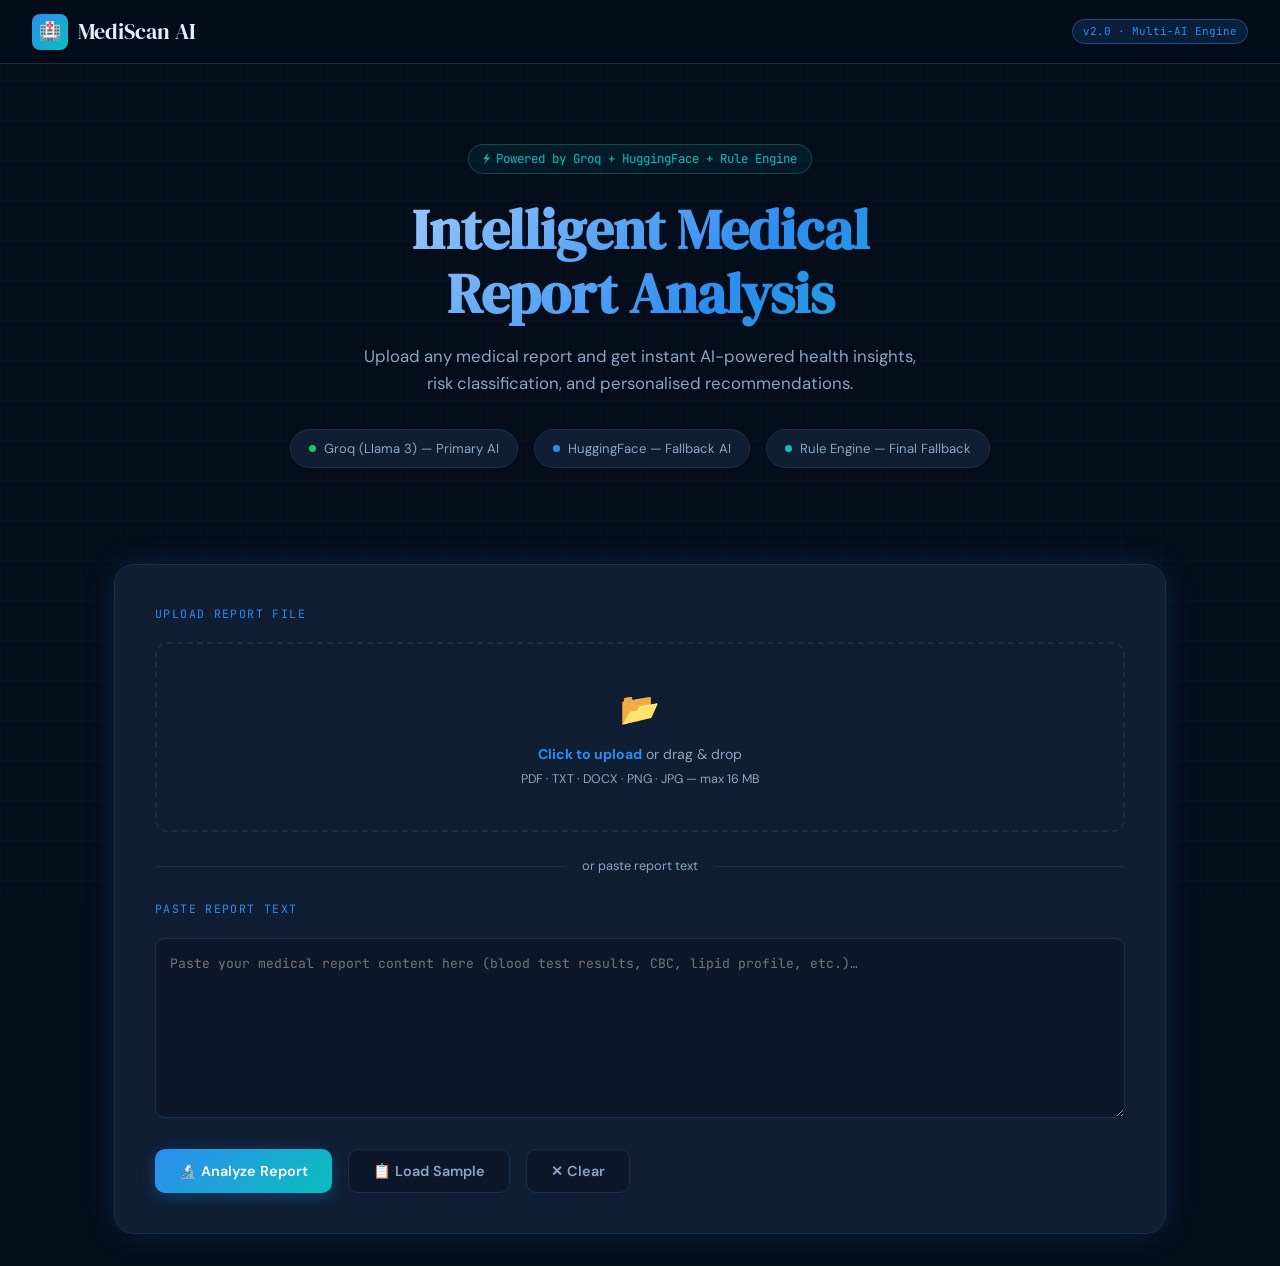
<file: templates/index.html>
<!doctype html>
<html lang="en">
  <head>
    <meta charset="UTF-8" />
    <meta name="viewport" content="width=device-width, initial-scale=1.0" />
    <title>MediScan AI — Intelligent Medical Report Analysis</title>
    <link rel="preconnect" href="https://fonts.googleapis.com" />
    <link
      href="https://fonts.googleapis.com/css2?family=DM+Serif+Display:ital@0;1&family=DM+Sans:wght@300;400;500;600;700&family=JetBrains+Mono:wght@400;500&display=swap"
      rel="stylesheet"
    />
    <style>
      /* ── Reset & Variables ─────────────────────────────────────────── */
      *,
      *::before,
      *::after {
        box-sizing: border-box;
        margin: 0;
        padding: 0;
      }
      :root {
        --bg: #050d1a;
        --surface: #0c1829;
        --card: #0f1e33;
        --border: #1a2e4a;
        --blue: #2d8cf0;
        --blue-dim: #1a4f8a;
        --teal: #0abfbc;
        --green: #22c55e;
        --amber: #f59e0b;
        --red: #ef4444;
        --text: #e2eeff;
        --muted: #8ba4c2;
        --font-body: "DM Sans", sans-serif;
        --font-head: "DM Serif Display", serif;
        --font-mono: "JetBrains Mono", monospace;
        --radius: 12px;
        --glow-blue: 0 0 30px rgba(45, 140, 240, 0.18);
      }

      html {
        scroll-behavior: smooth;
      }
      body {
        font-family: var(--font-body);
        background: var(--bg);
        color: var(--text);
        min-height: 100vh;
        line-height: 1.6;
        overflow-x: hidden;
      }

      /* ── Animated grid background ──────────────────────────────────── */
      body::before {
        content: "";
        position: fixed;
        inset: 0;
        background-image:
          linear-gradient(rgba(45, 140, 240, 0.04) 1px, transparent 1px),
          linear-gradient(90deg, rgba(45, 140, 240, 0.04) 1px, transparent 1px);
        background-size: 40px 40px;
        pointer-events: none;
        z-index: 0;
      }

      /* ── Nav ────────────────────────────────────────────────────────── */
      nav {
        position: sticky;
        top: 0;
        z-index: 100;
        display: flex;
        align-items: center;
        justify-content: space-between;
        padding: 0 2rem;
        height: 64px;
        background: rgba(5, 13, 26, 0.85);
        backdrop-filter: blur(16px);
        border-bottom: 1px solid var(--border);
      }
      .logo {
        display: flex;
        align-items: center;
        gap: 10px;
        font-family: var(--font-head);
        font-size: 1.4rem;
        color: var(--text);
      }
      .logo-icon {
        width: 36px;
        height: 36px;
        background: linear-gradient(135deg, var(--blue), var(--teal));
        border-radius: 8px;
        display: flex;
        align-items: center;
        justify-content: center;
        font-size: 1.1rem;
      }
      .nav-badge {
        font-family: var(--font-mono);
        font-size: 0.68rem;
        background: rgba(45, 140, 240, 0.15);
        color: var(--blue);
        border: 1px solid var(--blue-dim);
        border-radius: 20px;
        padding: 3px 10px;
      }

      /* ── Layout ─────────────────────────────────────────────────────── */
      .container {
        max-width: 1100px;
        margin: 0 auto;
        padding: 0 1.5rem;
        position: relative;
        z-index: 1;
      }

      /* ── Hero ───────────────────────────────────────────────────────── */
      .hero {
        text-align: center;
        padding: 5rem 1rem 3rem;
      }
      .hero-tag {
        display: inline-flex;
        align-items: center;
        gap: 6px;
        font-size: 0.78rem;
        font-family: var(--font-mono);
        color: var(--teal);
        border: 1px solid rgba(10, 191, 188, 0.3);
        background: rgba(10, 191, 188, 0.08);
        border-radius: 20px;
        padding: 4px 14px;
        margin-bottom: 1.5rem;
      }
      .hero h1 {
        font-family: var(--font-head);
        font-size: clamp(2.2rem, 5vw, 3.5rem);
        line-height: 1.15;
        margin-bottom: 1rem;
        background: linear-gradient(
          135deg,
          #e2eeff 0%,
          var(--blue) 60%,
          var(--teal) 100%
        );
        -webkit-background-clip: text;
        -webkit-text-fill-color: transparent;
      }
      .hero p {
        color: var(--muted);
        font-size: 1.05rem;
        max-width: 580px;
        margin: 0 auto 2rem;
      }

      /* ── Stat pills ─────────────────────────────────────────────────── */
      .stats {
        display: flex;
        justify-content: center;
        gap: 1rem;
        flex-wrap: wrap;
        margin-bottom: 3rem;
      }
      .stat-pill {
        display: flex;
        align-items: center;
        gap: 8px;
        background: var(--card);
        border: 1px solid var(--border);
        border-radius: 30px;
        padding: 8px 18px;
        font-size: 0.82rem;
        color: var(--muted);
      }
      .stat-pill .dot {
        width: 7px;
        height: 7px;
        border-radius: 50%;
      }

      /* ── Form Card ──────────────────────────────────────────────────── */
      .form-card {
        background: var(--card);
        border: 1px solid var(--border);
        border-radius: 20px;
        padding: 2.5rem;
        box-shadow: var(--glow-blue);
        margin-bottom: 2rem;
      }
      .section-label {
        font-size: 0.72rem;
        letter-spacing: 0.12em;
        text-transform: uppercase;
        color: var(--blue);
        font-family: var(--font-mono);
        margin-bottom: 1.2rem;
      }
      .form-grid {
        display: grid;
        grid-template-columns: 1fr 1fr 1fr;
        gap: 1rem;
        margin-bottom: 1.5rem;
      }
      @media (max-width: 600px) {
        .form-grid {
          grid-template-columns: 1fr;
        }
      }

      .field label {
        display: block;
        font-size: 0.78rem;
        color: var(--muted);
        margin-bottom: 6px;
        font-weight: 500;
      }
      .field input,
      .field select {
        width: 100%;
        background: var(--surface);
        border: 1px solid var(--border);
        border-radius: 8px;
        padding: 10px 14px;
        font-size: 0.9rem;
        color: var(--text);
        font-family: var(--font-body);
        transition:
          border-color 0.2s,
          box-shadow 0.2s;
        outline: none;
      }
      .field input:focus,
      .field select:focus {
        border-color: var(--blue);
        box-shadow: 0 0 0 3px rgba(45, 140, 240, 0.15);
      }
      .field select option {
        background: var(--surface);
      }

      /* ── Divider ────────────────────────────────────────────────────── */
      .or-divider {
        display: flex;
        align-items: center;
        gap: 1rem;
        color: var(--muted);
        font-size: 0.8rem;
        margin: 1.5rem 0;
      }
      .or-divider::before,
      .or-divider::after {
        content: "";
        flex: 1;
        height: 1px;
        background: var(--border);
      }

      /* ── Drop Zone ──────────────────────────────────────────────────── */
      .drop-zone {
        border: 2px dashed var(--border);
        border-radius: 12px;
        padding: 2.5rem;
        text-align: center;
        cursor: pointer;
        transition: all 0.25s;
        position: relative;
      }
      .drop-zone:hover,
      .drop-zone.drag-over {
        border-color: var(--blue);
        background: rgba(45, 140, 240, 0.05);
      }
      .drop-zone input[type="file"] {
        position: absolute;
        inset: 0;
        opacity: 0;
        cursor: pointer;
        width: 100%;
        height: 100%;
      }
      .drop-icon {
        font-size: 2rem;
        margin-bottom: 0.5rem;
      }
      .drop-zone p {
        color: var(--muted);
        font-size: 0.88rem;
      }
      .drop-zone strong {
        color: var(--blue);
      }

      /* ── Text Area ──────────────────────────────────────────────────── */
      textarea {
        width: 100%;
        min-height: 180px;
        background: var(--surface);
        border: 1px solid var(--border);
        border-radius: 10px;
        padding: 14px;
        font-family: var(--font-mono);
        font-size: 0.82rem;
        color: var(--text);
        resize: vertical;
        transition: border-color 0.2s;
        outline: none;
        line-height: 1.6;
      }
      textarea:focus {
        border-color: var(--blue);
        box-shadow: 0 0 0 3px rgba(45, 140, 240, 0.12);
      }

      /* ── Buttons ────────────────────────────────────────────────────── */
      .btn-row {
        display: flex;
        gap: 1rem;
        margin-top: 1.5rem;
        flex-wrap: wrap;
      }
      .btn {
        display: inline-flex;
        align-items: center;
        gap: 8px;
        padding: 12px 24px;
        border-radius: 10px;
        font-size: 0.9rem;
        font-weight: 600;
        cursor: pointer;
        border: none;
        transition: all 0.2s;
        font-family: var(--font-body);
        text-decoration: none;
      }
      .btn-primary {
        background: linear-gradient(135deg, var(--blue), var(--teal));
        color: #fff;
        box-shadow: 0 4px 15px rgba(45, 140, 240, 0.3);
      }
      .btn-primary:hover {
        transform: translateY(-2px);
        box-shadow: 0 6px 25px rgba(45, 140, 240, 0.4);
      }
      .btn-secondary {
        background: var(--surface);
        color: var(--muted);
        border: 1px solid var(--border);
      }
      .btn-secondary:hover {
        border-color: var(--blue);
        color: var(--blue);
      }
      .btn:disabled {
        opacity: 0.5;
        cursor: not-allowed;
        transform: none !important;
      }

      /* ── Loading ─────────────────────────────────────────────────────── */
      .loading-overlay {
        display: none;
        position: fixed;
        inset: 0;
        z-index: 999;
        background: rgba(5, 13, 26, 0.92);
        backdrop-filter: blur(8px);
        align-items: center;
        justify-content: center;
        flex-direction: column;
        gap: 1.5rem;
      }
      .loading-overlay.active {
        display: flex;
      }
      .pulse-ring {
        width: 80px;
        height: 80px;
        border: 3px solid transparent;
        border-top-color: var(--blue);
        border-right-color: var(--teal);
        border-radius: 50%;
        animation: spin 1s linear infinite;
      }
      @keyframes spin {
        to {
          transform: rotate(360deg);
        }
      }
      .loading-text {
        font-family: var(--font-mono);
        color: var(--blue);
        font-size: 0.9rem;
      }

      /* ── Results ─────────────────────────────────────────────────────── */
      #results {
        display: none;
      }
      #results.visible {
        display: block;
        animation: fadeUp 0.4s ease;
      }
      @keyframes fadeUp {
        from {
          opacity: 0;
          transform: translateY(20px);
        }
        to {
          opacity: 1;
          transform: none;
        }
      }

      .results-header {
        display: flex;
        justify-content: space-between;
        align-items: center;
        flex-wrap: wrap;
        gap: 1rem;
        margin-bottom: 2rem;
      }
      .results-title {
        font-family: var(--font-head);
        font-size: 1.6rem;
      }

      /* ── Risk badge ─────────────────────────────────────────────────── */
      .risk-badge {
        display: inline-flex;
        align-items: center;
        gap: 8px;
        padding: 10px 22px;
        border-radius: 50px;
        font-weight: 700;
        font-size: 1rem;
      }
      .risk-normal {
        background: rgba(34, 197, 94, 0.15);
        color: var(--green);
        border: 1.5px solid var(--green);
      }
      .risk-attention {
        background: rgba(245, 158, 11, 0.15);
        color: var(--amber);
        border: 1.5px solid var(--amber);
      }
      .risk-critical {
        background: rgba(239, 68, 68, 0.15);
        color: var(--red);
        border: 1.5px solid var(--red);
      }

      /* ── Summary card ───────────────────────────────────────────────── */
      .summary-card {
        background: var(--card);
        border: 1px solid var(--border);
        border-radius: var(--radius);
        padding: 1.5rem;
        margin-bottom: 1.5rem;
      }
      .summary-card h3 {
        font-family: var(--font-head);
        font-size: 1.1rem;
        margin-bottom: 0.6rem;
        color: var(--blue);
      }

      /* ── Score ring ─────────────────────────────────────────────────── */
      .score-row {
        display: flex;
        align-items: center;
        gap: 1.5rem;
        flex-wrap: wrap;
      }
      .score-ring-wrap {
        position: relative;
        width: 90px;
        height: 90px;
        flex-shrink: 0;
      }
      .score-ring-wrap svg {
        transform: rotate(-90deg);
      }
      .score-value {
        position: absolute;
        inset: 0;
        display: flex;
        align-items: center;
        justify-content: center;
        font-family: var(--font-mono);
        font-size: 1.3rem;
        font-weight: 700;
      }

      /* ── Alerts ─────────────────────────────────────────────────────── */
      .alert-box {
        background: rgba(239, 68, 68, 0.08);
        border: 1px solid rgba(239, 68, 68, 0.3);
        border-radius: var(--radius);
        padding: 1rem 1.2rem;
        margin-bottom: 1.5rem;
      }
      .alert-box h3 {
        color: var(--red);
        margin-bottom: 0.5rem;
        font-size: 0.95rem;
      }
      .alert-item {
        display: flex;
        align-items: flex-start;
        gap: 8px;
        font-size: 0.88rem;
        color: #fca5a5;
        padding: 3px 0;
      }

      /* ── Parameters table ───────────────────────────────────────────── */
      .table-wrap {
        overflow-x: auto;
        margin-bottom: 1.5rem;
      }
      table {
        width: 100%;
        border-collapse: collapse;
        font-size: 0.85rem;
      }
      thead tr {
        background: var(--surface);
      }
      th {
        padding: 10px 14px;
        text-align: left;
        font-size: 0.72rem;
        letter-spacing: 0.1em;
        text-transform: uppercase;
        color: var(--muted);
        font-family: var(--font-mono);
        border-bottom: 1px solid var(--border);
      }
      td {
        padding: 10px 14px;
        border-bottom: 1px solid var(--border);
        vertical-align: top;
      }
      tr:last-child td {
        border-bottom: none;
      }
      tr:hover td {
        background: rgba(45, 140, 240, 0.04);
      }

      .status-badge {
        display: inline-block;
        font-size: 0.72rem;
        font-weight: 600;
        padding: 2px 9px;
        border-radius: 20px;
        font-family: var(--font-mono);
      }
      .status-normal {
        background: rgba(34, 197, 94, 0.15);
        color: var(--green);
      }
      .status-low {
        background: rgba(245, 158, 11, 0.15);
        color: var(--amber);
      }
      .status-high {
        background: rgba(245, 158, 11, 0.15);
        color: var(--amber);
      }
      .status-critical {
        background: rgba(239, 68, 68, 0.15);
        color: var(--red);
      }

      /* ── Conditions ─────────────────────────────────────────────────── */
      .conditions-grid {
        display: grid;
        grid-template-columns: repeat(auto-fill, minmax(280px, 1fr));
        gap: 1rem;
        margin-bottom: 1.5rem;
      }
      .condition-card {
        background: var(--card);
        border: 1px solid var(--border);
        border-radius: var(--radius);
        padding: 1rem;
      }
      .condition-name {
        font-weight: 600;
        margin-bottom: 4px;
      }
      .condition-evidence {
        font-size: 0.8rem;
        color: var(--muted);
      }
      .conf-high {
        color: var(--red);
      }
      .conf-moderate {
        color: var(--amber);
      }
      .conf-low {
        color: var(--green);
      }

      /* ── Recommendations ────────────────────────────────────────────── */
      .rec-list {
        display: flex;
        flex-direction: column;
        gap: 0.7rem;
        margin-bottom: 1.5rem;
      }
      .rec-item {
        display: flex;
        align-items: flex-start;
        gap: 12px;
        background: var(--card);
        border: 1px solid var(--border);
        border-radius: 10px;
        padding: 0.9rem 1rem;
      }
      .rec-priority {
        font-size: 0.68rem;
        font-weight: 700;
        font-family: var(--font-mono);
        padding: 3px 8px;
        border-radius: 4px;
        flex-shrink: 0;
        text-transform: uppercase;
        margin-top: 2px;
      }
      .pri-urgent {
        background: rgba(239, 68, 68, 0.2);
        color: var(--red);
      }
      .pri-high {
        background: rgba(245, 158, 11, 0.2);
        color: var(--amber);
      }
      .pri-medium {
        background: rgba(10, 191, 188, 0.2);
        color: var(--teal);
      }
      .pri-low {
        background: rgba(34, 197, 94, 0.15);
        color: var(--green);
      }
      .rec-text {
        font-size: 0.88rem;
        color: var(--text);
      }

      /* ── Lifestyle pills ────────────────────────────────────────────── */
      .lifestyle-grid {
        display: flex;
        flex-wrap: wrap;
        gap: 0.6rem;
        margin-bottom: 1.5rem;
      }
      .lifestyle-pill {
        background: rgba(45, 140, 240, 0.08);
        border: 1px solid rgba(45, 140, 240, 0.2);
        border-radius: 20px;
        padding: 6px 14px;
        font-size: 0.82rem;
        color: var(--text);
      }

      /* ── Provider badge ─────────────────────────────────────────────── */
      .provider-badge {
        display: inline-flex;
        align-items: center;
        gap: 6px;
        font-size: 0.75rem;
        font-family: var(--font-mono);
        color: var(--teal);
        border: 1px solid rgba(10, 191, 188, 0.3);
        background: rgba(10, 191, 188, 0.08);
        border-radius: 20px;
        padding: 4px 12px;
      }

      /* ── Disclaimer ─────────────────────────────────────────────────── */
      .disclaimer {
        background: rgba(245, 158, 11, 0.07);
        border: 1px solid rgba(245, 158, 11, 0.25);
        border-radius: var(--radius);
        padding: 1rem 1.2rem;
        font-size: 0.8rem;
        color: var(--muted);
        display: flex;
        gap: 10px;
        align-items: flex-start;
        margin-top: 1.5rem;
      }

      /* ── File chip ──────────────────────────────────────────────────── */
      .file-chip {
        display: inline-flex;
        align-items: center;
        gap: 8px;
        background: rgba(45, 140, 240, 0.12);
        border: 1px solid rgba(45, 140, 240, 0.3);
        border-radius: 20px;
        padding: 4px 14px;
        font-size: 0.8rem;
        color: var(--blue);
        margin-top: 8px;
        cursor: pointer;
      }
      .file-chip .remove {
        cursor: pointer;
        color: var(--muted);
        margin-left: 4px;
      }
      .file-chip .remove:hover {
        color: var(--red);
      }

      /* ── Section heading helper ─────────────────────────────────────── */
      .section-head {
        font-family: var(--font-head);
        font-size: 1.15rem;
        color: var(--blue);
        margin-bottom: 1rem;
        display: flex;
        align-items: center;
        gap: 8px;
      }
      .section-head::after {
        content: "";
        flex: 1;
        height: 1px;
        background: var(--border);
      }
    </style>
  </head>
  <body>
    <!-- Nav -->
    <nav>
      <div class="logo">
        <div class="logo-icon">🏥</div>
        MediScan AI
      </div>
      <span class="nav-badge">v2.0 · Multi-AI Engine</span>
    </nav>

    <!-- Loading Overlay -->
    <div class="loading-overlay" id="loadingOverlay">
      <div class="pulse-ring"></div>
      <div class="loading-text" id="loadingText">Analyzing medical report…</div>
    </div>

    <div class="container">
      <!-- Hero -->
      <div class="hero">
        <div class="hero-tag">
          <span>⚡</span> Powered by Groq + HuggingFace + Rule Engine
        </div>
        <h1>Intelligent Medical<br />Report Analysis</h1>
        <p>
          Upload any medical report and get instant AI-powered health insights,
          risk classification, and personalised recommendations.
        </p>
        <div class="stats">
          <div class="stat-pill">
            <span class="dot" style="background: var(--green)"></span>Groq
            (Llama 3) — Primary AI
          </div>
          <div class="stat-pill">
            <span class="dot" style="background: var(--blue)"></span>HuggingFace
            — Fallback AI
          </div>
          <div class="stat-pill">
            <span class="dot" style="background: var(--teal)"></span>Rule Engine
            — Final Fallback
          </div>
        </div>
      </div>

      <!-- Form Card -->
      <div class="form-card">
        <div class="section-label">Upload Report File</div>
        <div class="drop-zone" id="dropZone">
          <input
            type="file"
            id="fileInput"
            accept=".pdf,.txt,.docx,.png,.jpg,.jpeg"
          />
          <div class="drop-icon">📂</div>
          <p><strong>Click to upload</strong> or drag & drop</p>
          <p style="margin-top: 4px; font-size: 0.78rem">
            PDF · TXT · DOCX · PNG · JPG — max 16 MB
          </p>
        </div>
        <div id="fileChip" style="display: none"></div>

        <div class="or-divider">or paste report text</div>

        <div class="section-label">Paste Report Text</div>
        <textarea
          id="reportText"
          placeholder="Paste your medical report content here (blood test results, CBC, lipid profile, etc.)…"
        ></textarea>

        <div class="btn-row">
          <button
            class="btn btn-primary"
            id="analyzeBtn"
            onclick="analyzeReport()"
          >
            🔬 Analyze Report
          </button>
          <button class="btn btn-secondary" onclick="loadSample()">
            📋 Load Sample
          </button>
          <button class="btn btn-secondary" onclick="clearForm()">
            ✕ Clear
          </button>
        </div>
      </div>

      <!-- Results -->
      <div id="results">
        <!-- Header row -->
        <div class="results-header">
          <div class="results-title">Analysis Report</div>
          <div
            style="
              display: flex;
              gap: 0.8rem;
              align-items: center;
              flex-wrap: wrap;
            "
          >
            <span class="provider-badge" id="providerBadge"
              >⚡ AI Provider</span
            >
            <span id="riskBadge" class="risk-badge">— Risk Level</span>
            <button
              class="btn btn-secondary"
              id="downloadBtn"
              onclick="downloadReport()"
              style="display: none"
            >
              ⬇ Download PDF
            </button>
          </div>
        </div>

        <!-- Summary + Score -->
        <div class="summary-card">
          <h3>Executive Summary</h3>
          <div
            id="patientInfo"
            style="margin-bottom: 10px; font-size: 0.9rem; color: var(--text)"
          ></div>
          <div class="score-row">
            <div class="score-ring-wrap">
              <svg width="90" height="90" viewBox="0 0 90 90">
                <circle
                  cx="45"
                  cy="45"
                  r="38"
                  fill="none"
                  stroke="#1A2E4A"
                  stroke-width="8"
                />
                <circle
                  id="scoreArc"
                  cx="45"
                  cy="45"
                  r="38"
                  fill="none"
                  stroke="var(--blue)"
                  stroke-width="8"
                  stroke-dasharray="238.76"
                  stroke-dashoffset="238.76"
                  stroke-linecap="round"
                  style="transition: stroke-dashoffset 1s ease"
                />
              </svg>
              <div class="score-value" id="scoreValue">0</div>
            </div>
            <p
              id="summaryText"
              style="color: var(--muted); font-size: 0.92rem; flex: 1"
            ></p>
          </div>
        </div>

        <!-- Alerts -->
        <div id="alertsSection" style="display: none" class="alert-box">
          <h3>⚠ Critical Alerts</h3>
          <div id="alertsList"></div>
        </div>

        <!-- Parameters -->
        <div id="paramsSection" style="display: none">
          <div class="section-head">🧪 Parameter Analysis</div>
          <div class="table-wrap">
            <table>
              <thead>
                <tr>
                  <th>Parameter</th>
                  <th>Value</th>
                  <th>Normal Range</th>
                  <th>Status</th>
                  <th>Interpretation</th>
                </tr>
              </thead>
              <tbody id="paramsTable"></tbody>
            </table>
          </div>
        </div>

        <!-- Conditions -->
        <div id="conditionsSection" style="display: none">
          <div class="section-head">🩺 Conditions Identified</div>
          <div class="conditions-grid" id="conditionsGrid"></div>
        </div>

        <!-- Recommendations -->
        <div id="recsSection" style="display: none">
          <div class="section-head">💊 Recommendations</div>
          <div class="rec-list" id="recsList"></div>
        </div>

        <!-- Lifestyle -->
        <div id="lifestyleSection" style="display: none">
          <div class="section-head">🌿 Lifestyle Advice</div>
          <div class="lifestyle-grid" id="lifestyleGrid"></div>
        </div>

        <!-- Follow-up -->
        <div id="followupSection" style="display: none">
          <div class="section-head">📅 Follow-Up Plan</div>
          <div class="summary-card" id="followupText"></div>
        </div>

        <!-- Disclaimer -->
        <div class="disclaimer" id="disclaimerBox" style="display: none">
          <span>⚕</span>
          <span id="disclaimerText"></span>
        </div>

        <!-- New analysis button -->
        <div style="text-align: center; margin: 2rem 0">
          <button class="btn btn-secondary" onclick="newAnalysis()">
            ← Start New Analysis
          </button>
        </div>
      </div>
      <!-- /results -->
    </div>
    <!-- /container -->

    <script>
      let currentReportFile = null;

      // ── File Upload ─────────────────────────────────────────────────────────────
      const dropZone = document.getElementById("dropZone");
      const fileInput = document.getElementById("fileInput");

      dropZone.addEventListener("dragover", (e) => {
        e.preventDefault();
        dropZone.classList.add("drag-over");
      });
      dropZone.addEventListener("dragleave", () =>
        dropZone.classList.remove("drag-over"),
      );
      dropZone.addEventListener("drop", (e) => {
        e.preventDefault();
        dropZone.classList.remove("drag-over");
        if (e.dataTransfer.files[0]) handleFile(e.dataTransfer.files[0]);
      });
      fileInput.addEventListener("change", () => {
        if (fileInput.files[0]) handleFile(fileInput.files[0]);
      });

      function handleFile(file) {
        currentReportFile = file;
        const chip = document.getElementById("fileChip");
        chip.style.display = "block";
        chip.innerHTML = `<span class="file-chip">📄 ${file.name} <span class="remove" onclick="removeFile()">✕</span></span>`;
      }
      function removeFile() {
        currentReportFile = null;
        fileInput.value = "";
        document.getElementById("fileChip").style.display = "none";
      }

      // ── Sample ──────────────────────────────────────────────────────────────────
      async function loadSample() {
        const btn = event.target;
        btn.disabled = true;
        btn.textContent = "Loading…";
        try {
          const res = await fetch("/sample");
          const data = await res.json();
          document.getElementById("reportText").value = data.sample;
        } catch (e) {
          alert("Could not load sample.");
        }
        btn.disabled = false;
        btn.textContent = "📋 Load Sample";
      }

      function clearForm() {
        document.getElementById("reportText").value = "";
        removeFile();

        document.getElementById("results").classList.remove("visible");
        document.getElementById("results").style.display = "none";
      }

      // ── Analyze ─────────────────────────────────────────────────────────────────
      const loadingMessages = [
        "Extracting medical parameters…",
        "Consulting AI diagnostic engine…",
        "Evaluating health risks…",
        "Generating clinical recommendations…",
        "Compiling your report…",
      ];
      let loadingInterval;

      async function analyzeReport() {
        const text = document.getElementById("reportText").value.trim();
        if (!currentReportFile && !text) {
          alert("Please upload a file or paste report text.");
          return;
        }

        const overlay = document.getElementById("loadingOverlay");
        const loadText = document.getElementById("loadingText");
        overlay.classList.add("active");
        let i = 0;
        loadingInterval = setInterval(() => {
          loadText.textContent = loadingMessages[i % loadingMessages.length];
          i++;
        }, 1800);

        const fd = new FormData();

        if (currentReportFile) fd.append("file", currentReportFile);
        if (text) fd.append("report_text", text);

        try {
          const res = await fetch("/analyze", { method: "POST", body: fd });
          const data = await res.json();
          if (data.error) {
            alert("Error: " + data.error);
            return;
          }
          renderResults(data);
        } catch (e) {
          alert("Network error. Please check the server is running.");
        } finally {
          clearInterval(loadingInterval);
          overlay.classList.remove("active");
        }
      }

      // ── Render Results ───────────────────────────────────────────────────────────
      function renderResults(data) {
        // Risk badge
        const rl = data.risk_level || "Unknown";
        const rb = document.getElementById("riskBadge");
        rb.textContent = rl;
        rb.className = "risk-badge";
        if (rl === "Normal") rb.classList.add("risk-normal");
        else if (rl === "Critical") rb.classList.add("risk-critical");
        else rb.classList.add("risk-attention");

        // Provider
        document.getElementById("providerBadge").textContent =
          "⚡ " + (data.ai_provider || "AI Engine");

        // Score ring
        const score = data.risk_score || 0;
        document.getElementById("scoreValue").textContent = score;
        const arc = document.getElementById("scoreArc");
        const circumference = 238.76;
        const offset = circumference - (score / 100) * circumference;
        setTimeout(() => (arc.style.strokeDashoffset = offset), 100);
        arc.style.stroke =
          score >= 60
            ? "var(--red)"
            : score >= 30
              ? "var(--amber)"
              : "var(--green)";

        console.log("DATA FROM BACKEND:", data);
        // ✅ Show patient info
        document.getElementById("patientInfo").innerHTML =
          `<b>👤 Name:</b> ${data.patient_name || "N/A"} |
   <b>🎂 Age:</b> ${data.patient_age || "N/A"} |
   <b>⚧ Gender:</b> ${data.patient_gender || "N/A"}`;

        // Summary
        document.getElementById("summaryText").textContent = data.summary || "";

        // Alerts
        const alerts = data.critical_alerts || [];
        const alertSec = document.getElementById("alertsSection");
        if (alerts.length) {
          alertSec.style.display = "block";
          document.getElementById("alertsList").innerHTML = alerts
            .map((a) => `<div class="alert-item">⚡ ${a}</div>`)
            .join("");
        } else {
          alertSec.style.display = "none";
        }

        // Parameters
        const params = data.parameters || [];
        const paramSec = document.getElementById("paramsSection");
        if (params.length) {
          paramSec.style.display = "block";
          document.getElementById("paramsTable").innerHTML = params
            .map((p) => {
              const s = p.status || "Normal";
              const cls = s.toLowerCase().includes("critical")
                ? "status-critical"
                : s === "Normal"
                  ? "status-normal"
                  : s === "High" || s === "Low"
                    ? `status-${s.toLowerCase()}`
                    : "status-normal";
              return `<tr>
        <td style="font-weight:600">${p.name || ""}</td>
        <td style="font-family:var(--font-mono)">${p.value || ""}</td>
        <td style="color:var(--muted);font-size:.8rem">${p.normal_range || ""}</td>
        <td><span class="status-badge ${cls}">${s}</span></td>
        <td style="color:var(--muted);font-size:.82rem">${p.interpretation || ""}</td>
      </tr>`;
            })
            .join("");
        } else {
          paramSec.style.display = "none";
        }

        // Conditions
        const conds = data.conditions_identified || [];
        const condSec = document.getElementById("conditionsSection");
        if (conds.length) {
          condSec.style.display = "block";
          document.getElementById("conditionsGrid").innerHTML = conds
            .map((c) => {
              const confCls =
                c.confidence === "High"
                  ? "conf-high"
                  : c.confidence === "Moderate"
                    ? "conf-moderate"
                    : "conf-low";
              return `<div class="condition-card">
        <div class="condition-name">${c.condition || ""}</div>
        <div class="status-badge status-${c.confidence?.toLowerCase() || "low"} ${confCls}" style="margin:6px 0;font-size:.7rem">${c.confidence || ""} Confidence</div>
        <div class="condition-evidence">${c.evidence || ""}</div>
      </div>`;
            })
            .join("");
        } else {
          condSec.style.display = "none";
        }

        // Recommendations
        const recs = data.recommendations || [];
        const recSec = document.getElementById("recsSection");
        if (recs.length) {
          recSec.style.display = "block";
          const order = { Urgent: 0, High: 1, Medium: 2, Low: 3 };
          recs.sort(
            (a, b) => (order[a.priority] || 4) - (order[b.priority] || 4),
          );
          document.getElementById("recsList").innerHTML = recs
            .map((r) => {
              const cls = `pri-${(r.priority || "low").toLowerCase()}`;
              return `<div class="rec-item">
        <span class="rec-priority ${cls}">${r.priority || "Low"}</span>
        <span class="rec-text">${r.action || ""}</span>
      </div>`;
            })
            .join("");
        } else {
          recSec.style.display = "none";
        }

        // Lifestyle
        const life = data.lifestyle_advice || [];
        const lifeSec = document.getElementById("lifestyleSection");
        if (life.length) {
          lifeSec.style.display = "block";
          document.getElementById("lifestyleGrid").innerHTML = life
            .map((l) => `<span class="lifestyle-pill">✔ ${l}</span>`)
            .join("");
        } else {
          lifeSec.style.display = "none";
        }

        // Follow-up
        const fu = data.followup || "";
        const fuSec = document.getElementById("followupSection");
        if (fu) {
          fuSec.style.display = "block";
          document.getElementById("followupText").innerHTML =
            `<p style="color:var(--muted);font-size:.9rem">${fu}</p>`;
        } else {
          fuSec.style.display = "none";
        }

        // Disclaimer
        const disc = data.disclaimer || "";
        const discBox = document.getElementById("disclaimerBox");
        if (disc) {
          discBox.style.display = "flex";
          document.getElementById("disclaimerText").textContent = disc;
        }

        // Download button
        const dlBtn = document.getElementById("downloadBtn");
        if (data.report_file) {
          dlBtn.style.display = "inline-flex";
          dlBtn.dataset.file = data.report_file;
        } else {
          dlBtn.style.display = "none";
        }

        // Show results
        const res = document.getElementById("results");
        res.style.display = "block";
        setTimeout(() => {
          res.classList.add("visible");
          res.scrollIntoView({ behavior: "smooth" });
        }, 50);
      }

      function downloadReport() {
        const file = document.getElementById("downloadBtn").dataset.file;
        if (file) window.open("/download/" + file);
      }

      function newAnalysis() {
        clearForm();
        window.scrollTo({ top: 0, behavior: "smooth" });
      }
    </script>
  </body>
</html>
</file>
